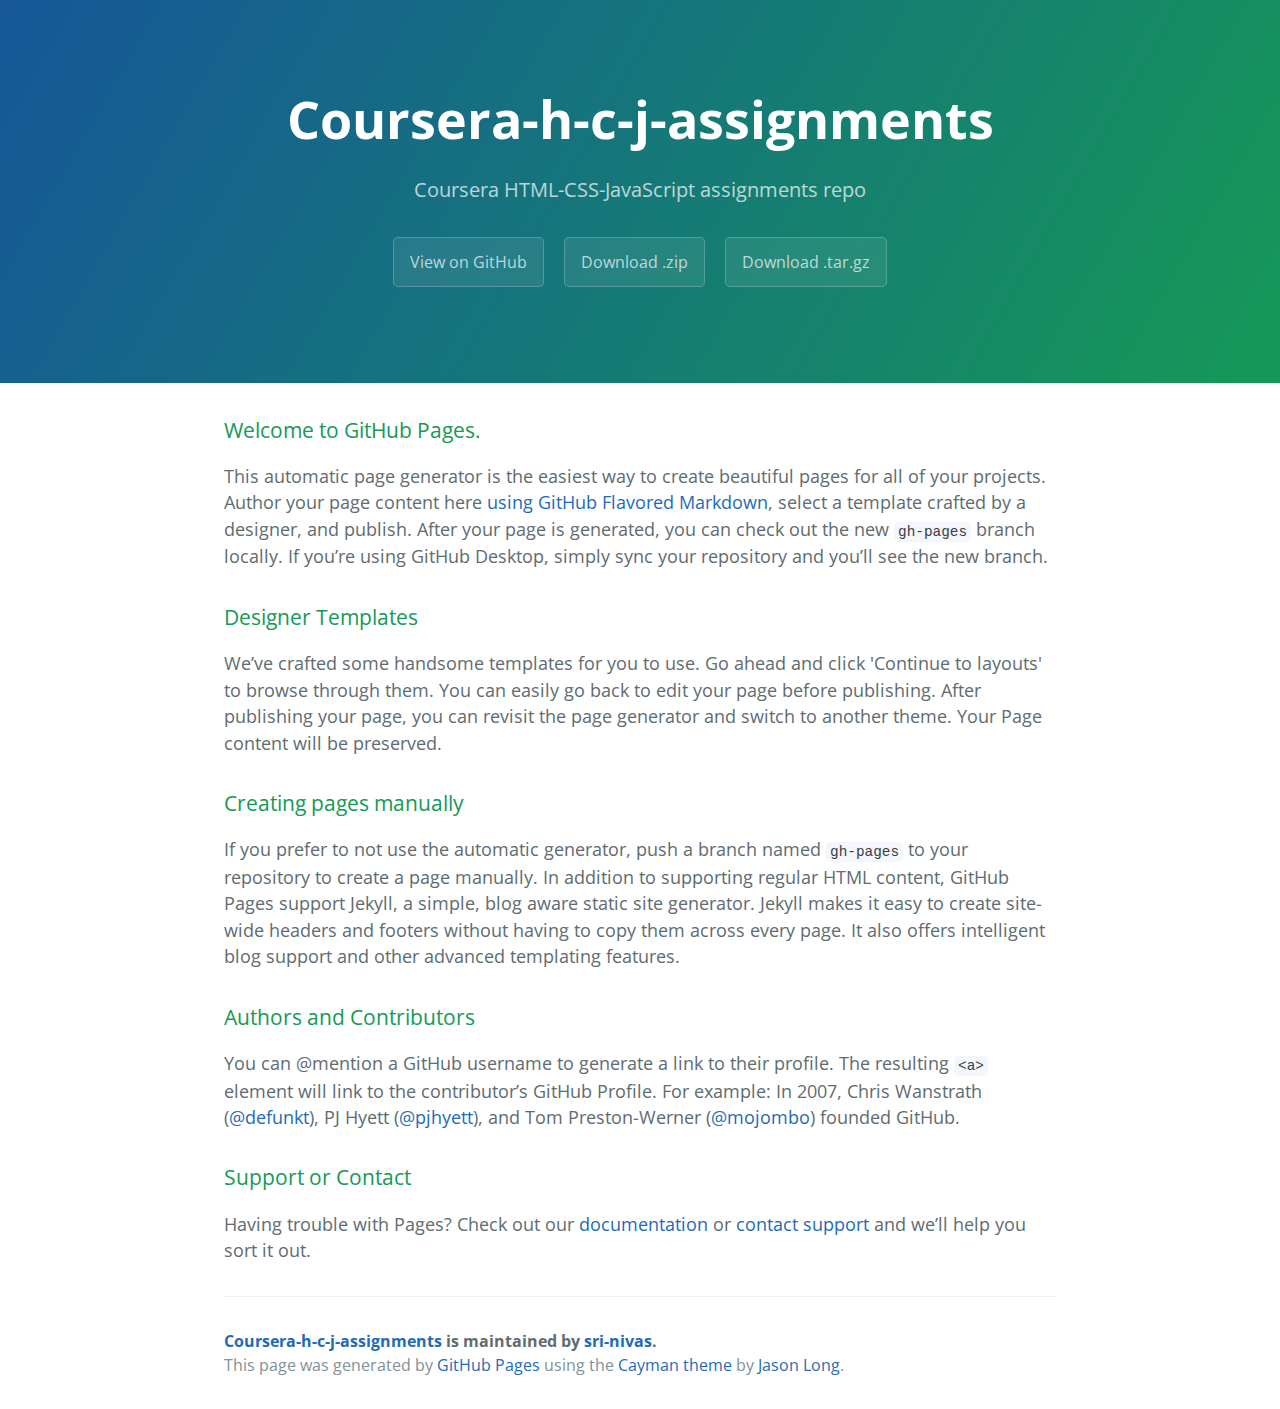
<file: index.html>
<!DOCTYPE html>
<html lang="en-us">
  <head>
    <meta charset="UTF-8">
    <title>Coursera-h-c-j-assignments by sri-nivas</title>
    <meta name="viewport" content="width=device-width, initial-scale=1">
    <link rel="stylesheet" type="text/css" href="stylesheets/normalize.css" media="screen">
    <link href='https://fonts.googleapis.com/css?family=Open+Sans:400,700' rel='stylesheet' type='text/css'>
    <link rel="stylesheet" type="text/css" href="stylesheets/stylesheet.css" media="screen">
    <link rel="stylesheet" type="text/css" href="stylesheets/github-light.css" media="screen">
  </head>
  <body>
    <section class="page-header">
      <h1 class="project-name">Coursera-h-c-j-assignments</h1>
      <h2 class="project-tagline">Coursera HTML-CSS-JavaScript assignments repo</h2>
      <a href="https://github.com/sri-nivas/coursera-h-c-j-assignments" class="btn">View on GitHub</a>
      <a href="https://github.com/sri-nivas/coursera-h-c-j-assignments/zipball/master" class="btn">Download .zip</a>
      <a href="https://github.com/sri-nivas/coursera-h-c-j-assignments/tarball/master" class="btn">Download .tar.gz</a>
    </section>

    <section class="main-content">
      <h3>
<a id="welcome-to-github-pages" class="anchor" href="#welcome-to-github-pages" aria-hidden="true"><span aria-hidden="true" class="octicon octicon-link"></span></a>Welcome to GitHub Pages.</h3>

<p>This automatic page generator is the easiest way to create beautiful pages for all of your projects. Author your page content here <a href="https://guides.github.com/features/mastering-markdown/">using GitHub Flavored Markdown</a>, select a template crafted by a designer, and publish. After your page is generated, you can check out the new <code>gh-pages</code> branch locally. If you’re using GitHub Desktop, simply sync your repository and you’ll see the new branch.</p>

<h3>
<a id="designer-templates" class="anchor" href="#designer-templates" aria-hidden="true"><span aria-hidden="true" class="octicon octicon-link"></span></a>Designer Templates</h3>

<p>We’ve crafted some handsome templates for you to use. Go ahead and click 'Continue to layouts' to browse through them. You can easily go back to edit your page before publishing. After publishing your page, you can revisit the page generator and switch to another theme. Your Page content will be preserved.</p>

<h3>
<a id="creating-pages-manually" class="anchor" href="#creating-pages-manually" aria-hidden="true"><span aria-hidden="true" class="octicon octicon-link"></span></a>Creating pages manually</h3>

<p>If you prefer to not use the automatic generator, push a branch named <code>gh-pages</code> to your repository to create a page manually. In addition to supporting regular HTML content, GitHub Pages support Jekyll, a simple, blog aware static site generator. Jekyll makes it easy to create site-wide headers and footers without having to copy them across every page. It also offers intelligent blog support and other advanced templating features.</p>

<h3>
<a id="authors-and-contributors" class="anchor" href="#authors-and-contributors" aria-hidden="true"><span aria-hidden="true" class="octicon octicon-link"></span></a>Authors and Contributors</h3>

<p>You can @mention a GitHub username to generate a link to their profile. The resulting <code>&lt;a&gt;</code> element will link to the contributor’s GitHub Profile. For example: In 2007, Chris Wanstrath (<a href="https://github.com/defunkt" class="user-mention">@defunkt</a>), PJ Hyett (<a href="https://github.com/pjhyett" class="user-mention">@pjhyett</a>), and Tom Preston-Werner (<a href="https://github.com/mojombo" class="user-mention">@mojombo</a>) founded GitHub.</p>

<h3>
<a id="support-or-contact" class="anchor" href="#support-or-contact" aria-hidden="true"><span aria-hidden="true" class="octicon octicon-link"></span></a>Support or Contact</h3>

<p>Having trouble with Pages? Check out our <a href="https://help.github.com/pages">documentation</a> or <a href="https://github.com/contact">contact support</a> and we’ll help you sort it out.</p>

      <footer class="site-footer">
        <span class="site-footer-owner"><a href="https://github.com/sri-nivas/coursera-h-c-j-assignments">Coursera-h-c-j-assignments</a> is maintained by <a href="https://github.com/sri-nivas">sri-nivas</a>.</span>

        <span class="site-footer-credits">This page was generated by <a href="https://pages.github.com">GitHub Pages</a> using the <a href="https://github.com/jasonlong/cayman-theme">Cayman theme</a> by <a href="https://twitter.com/jasonlong">Jason Long</a>.</span>
      </footer>

    </section>

  
  </body>
</html>
</file>
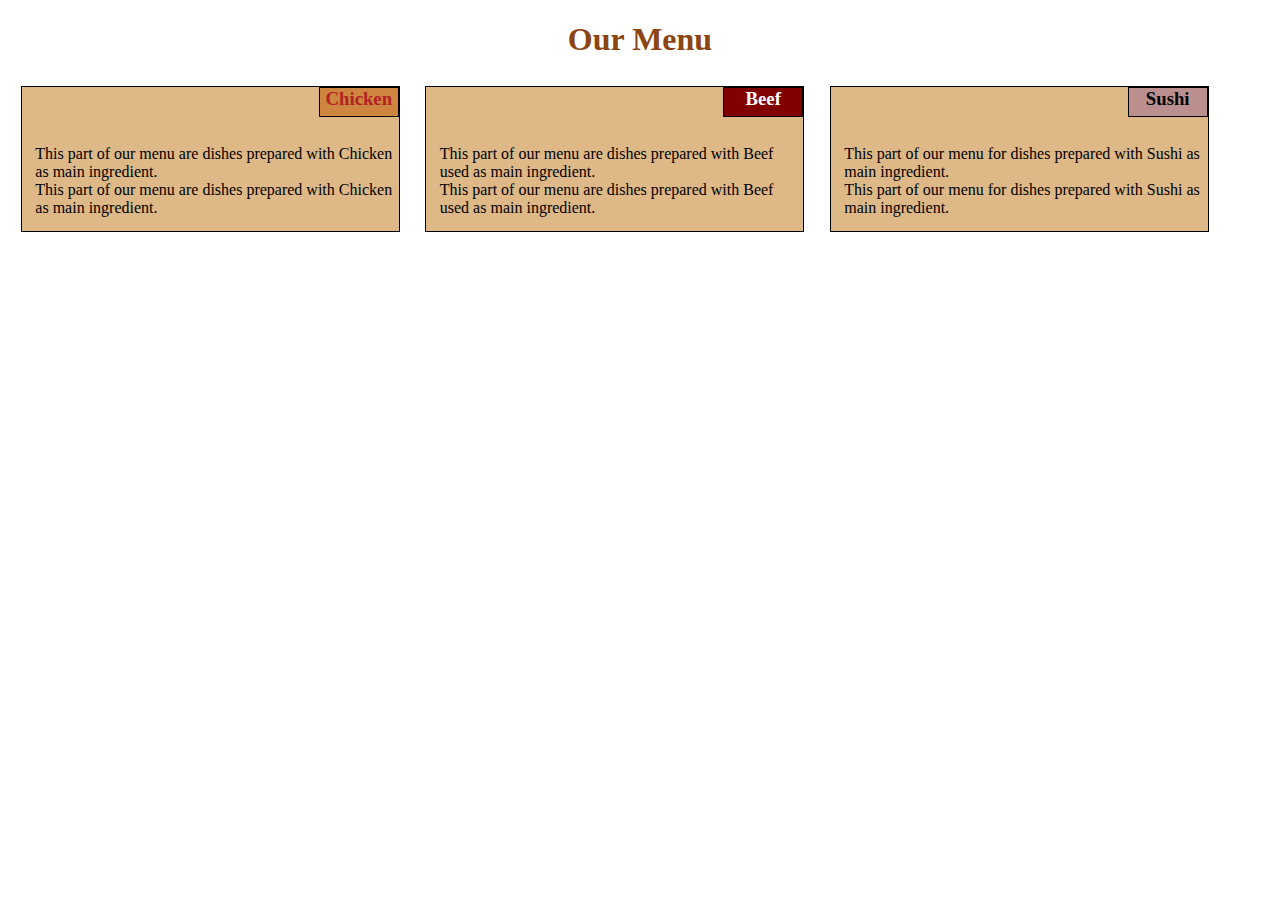
<file: module2-solution/index.html>
<!DOCTYPE html>
<html>
<head>
<meta charset="utf-8">
<meta name="viewport" content="width=device-width, initial-scale=1">
<title>Assignment Module 2 - Restaurant Menu</title>
<link rel="Stylesheet" href="CSS/style.css">
 
<style>
</style>
  
</head>
<body>
<h1 align="center" >Our Menu</h1>

<div class="row">
  <section class="large-device medium1-device small-device" >
        <h3 align="center" id="item1"> Chicken</h3> 
          <section> <br> <br> <br>  This part of our menu are dishes prepared with Chicken as main ingredient. <br> This part of our menu are dishes prepared with Chicken as main ingredient. 
          </section>
      
  </section>
  <section class="large-device medium1-device small-device" >
       <h3 align="center" id="item2">Beef</h3> 
          <section> <br> <br> <br>  This part of our menu are dishes prepared with Beef used as main ingredient. <br> This part of our menu are dishes prepared with Beef used as main ingredient. 
          </section>
      
  </section>
  <section class="large-device medium2-device small-device" >
       <h3 align="center" id="item3">Sushi</h3> 
          <section> <br> <br> <br>  This part of our menu for dishes prepared with Sushi as main ingredient. <br> This part of our menu for dishes prepared with Sushi as main ingredient. 
          </section>
      
  </section>
  <section></section>

</div>

</body>
</html>
</file>
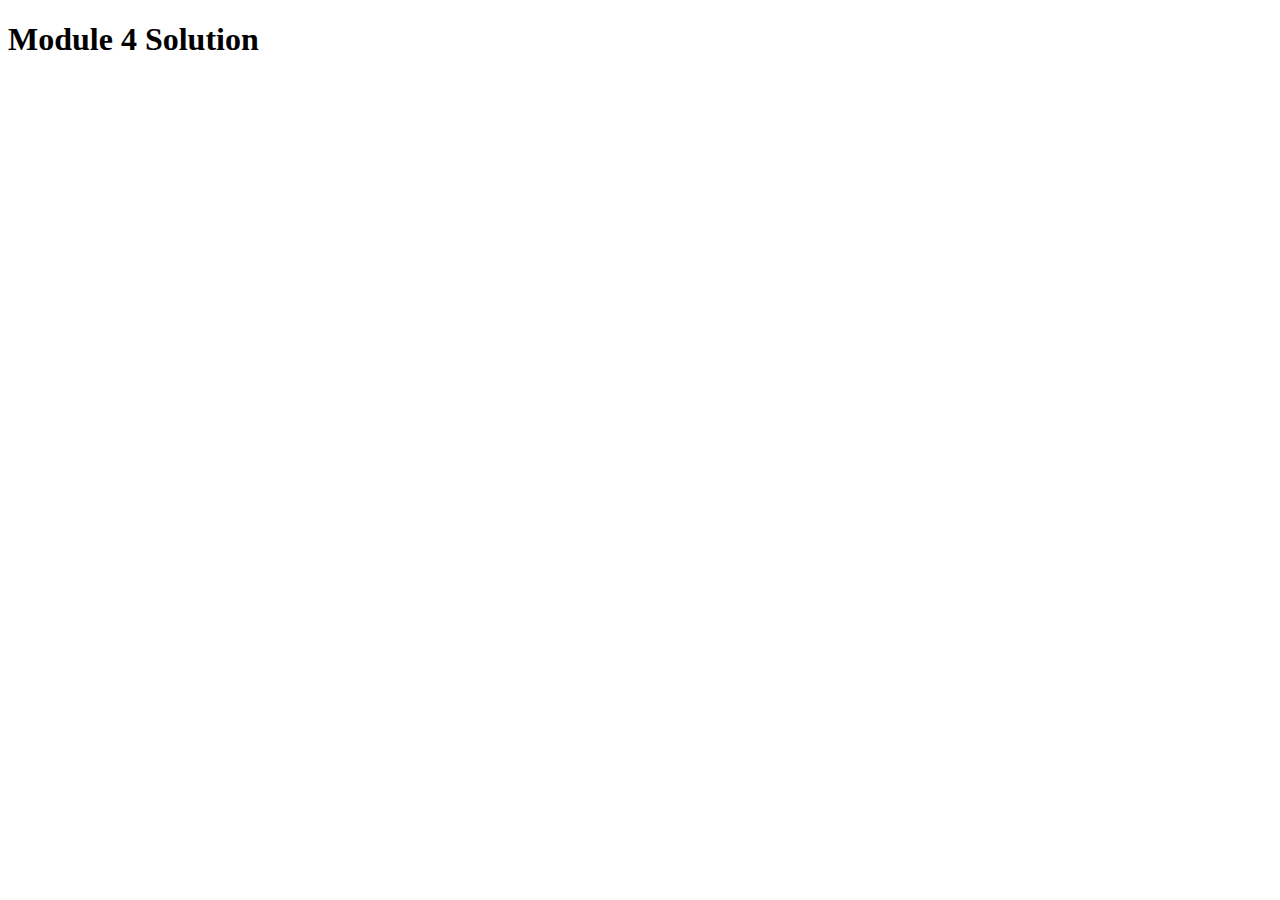
<file: module4-solution/index.html>
<!DOCTYPE html>
<html>
<head>
  <meta charset="utf-8">
  <title>Module 4 Solution Starter</title>
  <script src="SpeakHello.js"></script>
  <script src="SpeakGoodBye.js"></script>
  <script src="script.js"></script>
</head>
<body>
  <h1>Module 4 Solution</h1>
</body>
</html>
</file>
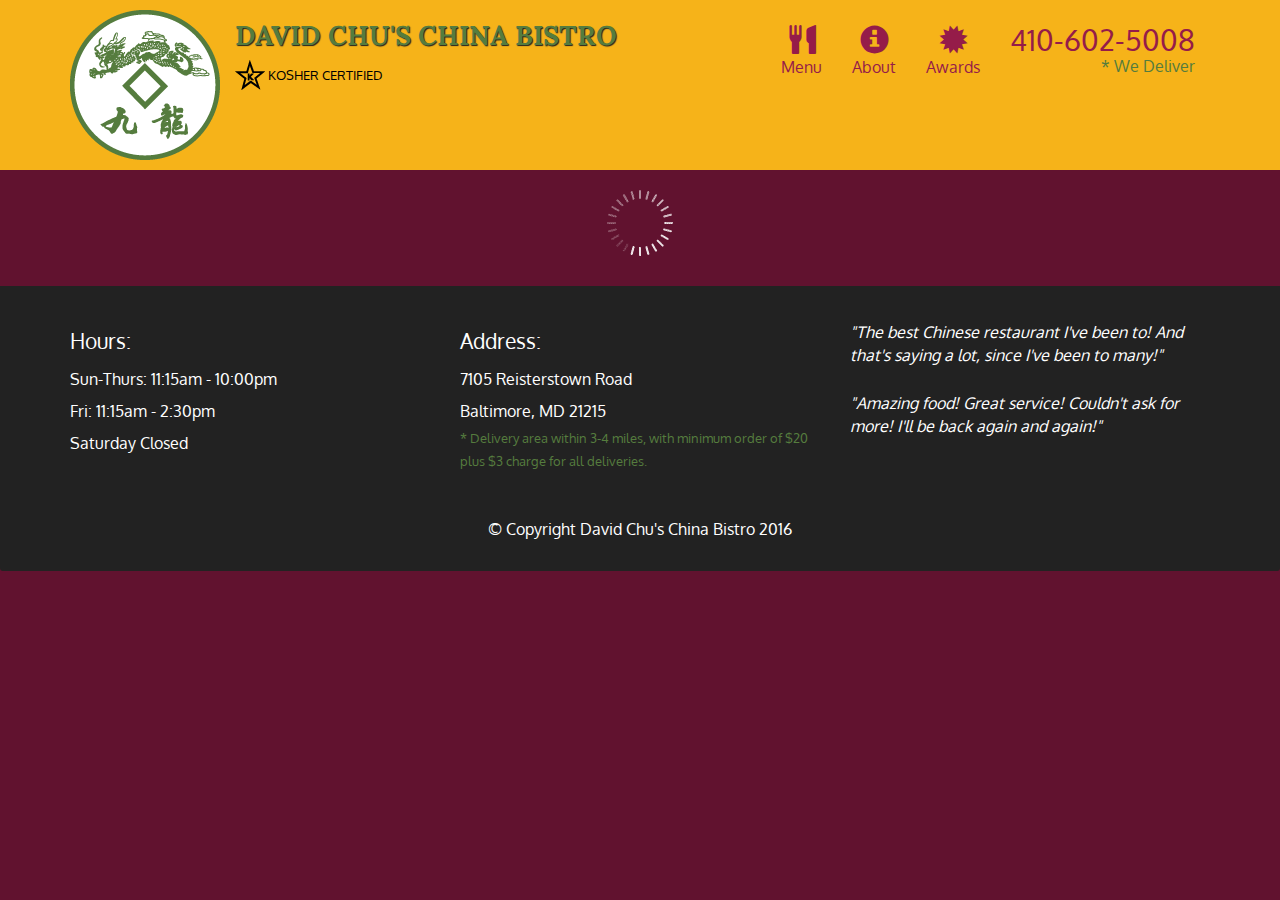
<file: module5-solution/index.html>
<!doctype html>
<html lang="en">
  <head>
    <meta charset="utf-8">
    <meta http-equiv="X-UA-Compatible" content="IE=edge">
    <meta name="viewport" content="width=device-width, initial-scale=1">
    <title>David Chu's China Bistro</title>
    <link rel="stylesheet" href="css/bootstrap.min.css">
    <link rel="stylesheet" href="css/styles.css">
    <link href='https://fonts.googleapis.com/css?family=Oxygen:400,300,700' rel='stylesheet' type='text/css'>
    <link href='https://fonts.googleapis.com/css?family=Lora' rel='stylesheet' type='text/css'>
  </head>
<body>
  <header>
    <nav id="header-nav" class="navbar navbar-default">
      <div class="container">
        <div class="navbar-header">
          <a href="index.html" class="pull-left visible-md visible-lg">
            <div id="logo-img" alt="Logo image"></div>
          </a>

          <div class="navbar-brand">
            <a href="index.html"><h1>David Chu's China Bistro</h1></a>
            <p>
              <img src="images/star-k-logo.png" alt="Kosher certification">
              <span>Kosher Certified</span>
            </p>
          </div>

          <button id="navbarToggle" type="button" class="navbar-toggle collapsed" data-toggle="collapse" data-target="#collapsable-nav" aria-expanded="false">
            <span class="sr-only">Toggle navigation</span>
            <span class="icon-bar"></span>
            <span class="icon-bar"></span>
            <span class="icon-bar"></span>
          </button>
        </div>
        
        <div id="collapsable-nav" class="collapse navbar-collapse">
           <ul id="nav-list" class="nav navbar-nav navbar-right">
            <li id="navHomeButton" class="visible-xs active">
              <a href="index.html">
                <span class="glyphicon glyphicon-home"></span> Home</a>
            </li>
            <li id="navMenuButton">
              <a href="#" onclick="$dc.loadMenuCategories({{randomCategoryShortName}});">
                <span class="glyphicon glyphicon-cutlery"></span><br class="hidden-xs"> Menu</a>
            </li>
            <li>
              <a href="#">
                <span class="glyphicon glyphicon-info-sign"></span><br class="hidden-xs"> About</a>
            </li>
            <li>
              <a href="#">
                <span class="glyphicon glyphicon-certificate"></span><br class="hidden-xs"> Awards</a>
            </li>
            <li id="phone" class="hidden-xs">
              <a href="tel:410-602-5008">
                <span>410-602-5008</span></a><div>* We Deliver</div>
            </li>
          </ul><!-- #nav-list -->
        </div><!-- .collapse .navbar-collapse -->
      </div><!-- .container -->
    </nav><!-- #header-nav -->
  </header>

  <div id="call-btn" class="visible-xs">
    <a class="btn" href="tel:410-602-5008">
    <span class="glyphicon glyphicon-earphone"></span>
    410-602-5008
    </a>
  </div>
  <div id="xs-deliver" class="text-center visible-xs">* We Deliver</div>

  <div id="main-content" class="container"></div>

  <footer class="panel-footer">
    <div class="container">
      <div class="row">
        <section id="hours" class="col-sm-4">
          <span>Hours:</span><br>
          Sun-Thurs: 11:15am - 10:00pm<br>
          Fri: 11:15am - 2:30pm<br>
          Saturday Closed
          <hr class="visible-xs">
        </section>
        <section id="address" class="col-sm-4">
          <span>Address:</span><br>
          7105 Reisterstown Road<br>
          Baltimore, MD 21215
          <p>* Delivery area within 3-4 miles, with minimum order of $20 plus $3 charge for all deliveries.</p>
          <hr class="visible-xs">
        </section>
        <section id="testimonials" class="col-sm-4">
          <p>"The best Chinese restaurant I've been to! And that's saying a lot, since I've been to many!"</p>
          <p>"Amazing food! Great service! Couldn't ask for more! I'll be back again and again!"</p>
        </section>
      </div>
      <div class="text-center">&copy; Copyright David Chu's China Bistro 2016</div>
    </div>
  </footer>

  <!-- jQuery (Bootstrap JS plugins depend on it) -->
  <script src="js/jquery-2.1.4.min.js"></script>
  <script src="js/bootstrap.min.js"></script>
  <script src="js/ajax-utils.js"></script>
  <script src="js/script.js"></script>
</body>
</html>
</file>
<file: stylesheets/stylesheet.css>
* {
  box-sizing: border-box; }

body {
  padding: 0;
  margin: 0;
  font-family: "Open Sans", "Helvetica Neue", Helvetica, Arial, sans-serif;
  font-size: 16px;
  line-height: 1.5;
  color: #606c71; }

a {
  color: #1e6bb8;
  text-decoration: none; }
  a:hover {
    text-decoration: underline; }

.btn {
  display: inline-block;
  margin-bottom: 1rem;
  color: rgba(255, 255, 255, 0.7);
  background-color: rgba(255, 255, 255, 0.08);
  border-color: rgba(255, 255, 255, 0.2);
  border-style: solid;
  border-width: 1px;
  border-radius: 0.3rem;
  transition: color 0.2s, background-color 0.2s, border-color 0.2s; }
  .btn + .btn {
    margin-left: 1rem; }

.btn:hover {
  color: rgba(255, 255, 255, 0.8);
  text-decoration: none;
  background-color: rgba(255, 255, 255, 0.2);
  border-color: rgba(255, 255, 255, 0.3); }

@media screen and (min-width: 64em) {
  .btn {
    padding: 0.75rem 1rem; } }

@media screen and (min-width: 42em) and (max-width: 64em) {
  .btn {
    padding: 0.6rem 0.9rem;
    font-size: 0.9rem; } }

@media screen and (max-width: 42em) {
  .btn {
    display: block;
    width: 100%;
    padding: 0.75rem;
    font-size: 0.9rem; }
    .btn + .btn {
      margin-top: 1rem;
      margin-left: 0; } }

.page-header {
  color: #fff;
  text-align: center;
  background-color: #159957;
  background-image: linear-gradient(120deg, #155799, #159957); }

@media screen and (min-width: 64em) {
  .page-header {
    padding: 5rem 6rem; } }

@media screen and (min-width: 42em) and (max-width: 64em) {
  .page-header {
    padding: 3rem 4rem; } }

@media screen and (max-width: 42em) {
  .page-header {
    padding: 2rem 1rem; } }

.project-name {
  margin-top: 0;
  margin-bottom: 0.1rem; }

@media screen and (min-width: 64em) {
  .project-name {
    font-size: 3.25rem; } }

@media screen and (min-width: 42em) and (max-width: 64em) {
  .project-name {
    font-size: 2.25rem; } }

@media screen and (max-width: 42em) {
  .project-name {
    font-size: 1.75rem; } }

.project-tagline {
  margin-bottom: 2rem;
  font-weight: normal;
  opacity: 0.7; }

@media screen and (min-width: 64em) {
  .project-tagline {
    font-size: 1.25rem; } }

@media screen and (min-width: 42em) and (max-width: 64em) {
  .project-tagline {
    font-size: 1.15rem; } }

@media screen and (max-width: 42em) {
  .project-tagline {
    font-size: 1rem; } }

.main-content :first-child {
  margin-top: 0; }
.main-content img {
  max-width: 100%; }
.main-content h1, .main-content h2, .main-content h3, .main-content h4, .main-content h5, .main-content h6 {
  margin-top: 2rem;
  margin-bottom: 1rem;
  font-weight: normal;
  color: #159957; }
.main-content p {
  margin-bottom: 1em; }
.main-content code {
  padding: 2px 4px;
  font-family: Consolas, "Liberation Mono", Menlo, Courier, monospace;
  font-size: 0.9rem;
  color: #383e41;
  background-color: #f3f6fa;
  border-radius: 0.3rem; }
.main-content pre {
  padding: 0.8rem;
  margin-top: 0;
  margin-bottom: 1rem;
  font: 1rem Consolas, "Liberation Mono", Menlo, Courier, monospace;
  color: #567482;
  word-wrap: normal;
  background-color: #f3f6fa;
  border: solid 1px #dce6f0;
  border-radius: 0.3rem; }
  .main-content pre > code {
    padding: 0;
    margin: 0;
    font-size: 0.9rem;
    color: #567482;
    word-break: normal;
    white-space: pre;
    background: transparent;
    border: 0; }
.main-content .highlight {
  margin-bottom: 1rem; }
  .main-content .highlight pre {
    margin-bottom: 0;
    word-break: normal; }
.main-content .highlight pre, .main-content pre {
  padding: 0.8rem;
  overflow: auto;
  font-size: 0.9rem;
  line-height: 1.45;
  border-radius: 0.3rem; }
.main-content pre code, .main-content pre tt {
  display: inline;
  max-width: initial;
  padding: 0;
  margin: 0;
  overflow: initial;
  line-height: inherit;
  word-wrap: normal;
  background-color: transparent;
  border: 0; }
  .main-content pre code:before, .main-content pre code:after, .main-content pre tt:before, .main-content pre tt:after {
    content: normal; }
.main-content ul, .main-content ol {
  margin-top: 0; }
.main-content blockquote {
  padding: 0 1rem;
  margin-left: 0;
  color: #819198;
  border-left: 0.3rem solid #dce6f0; }
  .main-content blockquote > :first-child {
    margin-top: 0; }
  .main-content blockquote > :last-child {
    margin-bottom: 0; }
.main-content table {
  display: block;
  width: 100%;
  overflow: auto;
  word-break: normal;
  word-break: keep-all; }
  .main-content table th {
    font-weight: bold; }
  .main-content table th, .main-content table td {
    padding: 0.5rem 1rem;
    border: 1px solid #e9ebec; }
.main-content dl {
  padding: 0; }
  .main-content dl dt {
    padding: 0;
    margin-top: 1rem;
    font-size: 1rem;
    font-weight: bold; }
  .main-content dl dd {
    padding: 0;
    margin-bottom: 1rem; }
.main-content hr {
  height: 2px;
  padding: 0;
  margin: 1rem 0;
  background-color: #eff0f1;
  border: 0; }

@media screen and (min-width: 64em) {
  .main-content {
    max-width: 64rem;
    padding: 2rem 6rem;
    margin: 0 auto;
    font-size: 1.1rem; } }

@media screen and (min-width: 42em) and (max-width: 64em) {
  .main-content {
    padding: 2rem 4rem;
    font-size: 1.1rem; } }

@media screen and (max-width: 42em) {
  .main-content {
    padding: 2rem 1rem;
    font-size: 1rem; } }

.site-footer {
  padding-top: 2rem;
  margin-top: 2rem;
  border-top: solid 1px #eff0f1; }

.site-footer-owner {
  display: block;
  font-weight: bold; }

.site-footer-credits {
  color: #819198; }

@media screen and (min-width: 64em) {
  .site-footer {
    font-size: 1rem; } }

@media screen and (min-width: 42em) and (max-width: 64em) {
  .site-footer {
    font-size: 1rem; } }

@media screen and (max-width: 42em) {
  .site-footer {
    font-size: 0.9rem; } }
</file>
<file: stylesheets/github-light.css>
/*
The MIT License (MIT)

Copyright (c) 2016 GitHub, Inc.

Permission is hereby granted, free of charge, to any person obtaining a copy
of this software and associated documentation files (the "Software"), to deal
in the Software without restriction, including without limitation the rights
to use, copy, modify, merge, publish, distribute, sublicense, and/or sell
copies of the Software, and to permit persons to whom the Software is
furnished to do so, subject to the following conditions:

The above copyright notice and this permission notice shall be included in all
copies or substantial portions of the Software.

THE SOFTWARE IS PROVIDED "AS IS", WITHOUT WARRANTY OF ANY KIND, EXPRESS OR
IMPLIED, INCLUDING BUT NOT LIMITED TO THE WARRANTIES OF MERCHANTABILITY,
FITNESS FOR A PARTICULAR PURPOSE AND NONINFRINGEMENT. IN NO EVENT SHALL THE
AUTHORS OR COPYRIGHT HOLDERS BE LIABLE FOR ANY CLAIM, DAMAGES OR OTHER
LIABILITY, WHETHER IN AN ACTION OF CONTRACT, TORT OR OTHERWISE, ARISING FROM,
OUT OF OR IN CONNECTION WITH THE SOFTWARE OR THE USE OR OTHER DEALINGS IN THE
SOFTWARE.

*/

.pl-c /* comment */ {
  color: #969896;
}

.pl-c1 /* constant, variable.other.constant, support, meta.property-name, support.constant, support.variable, meta.module-reference, markup.raw, meta.diff.header */,
.pl-s .pl-v /* string variable */ {
  color: #0086b3;
}

.pl-e /* entity */,
.pl-en /* entity.name */ {
  color: #795da3;
}

.pl-smi /* variable.parameter.function, storage.modifier.package, storage.modifier.import, storage.type.java, variable.other */,
.pl-s .pl-s1 /* string source */ {
  color: #333;
}

.pl-ent /* entity.name.tag */ {
  color: #63a35c;
}

.pl-k /* keyword, storage, storage.type */ {
  color: #a71d5d;
}

.pl-s /* string */,
.pl-pds /* punctuation.definition.string, string.regexp.character-class */,
.pl-s .pl-pse .pl-s1 /* string punctuation.section.embedded source */,
.pl-sr /* string.regexp */,
.pl-sr .pl-cce /* string.regexp constant.character.escape */,
.pl-sr .pl-sre /* string.regexp source.ruby.embedded */,
.pl-sr .pl-sra /* string.regexp string.regexp.arbitrary-repitition */ {
  color: #183691;
}

.pl-v /* variable */ {
  color: #ed6a43;
}

.pl-id /* invalid.deprecated */ {
  color: #b52a1d;
}

.pl-ii /* invalid.illegal */ {
  color: #f8f8f8;
  background-color: #b52a1d;
}

.pl-sr .pl-cce /* string.regexp constant.character.escape */ {
  font-weight: bold;
  color: #63a35c;
}

.pl-ml /* markup.list */ {
  color: #693a17;
}

.pl-mh /* markup.heading */,
.pl-mh .pl-en /* markup.heading entity.name */,
.pl-ms /* meta.separator */ {
  font-weight: bold;
  color: #1d3e81;
}

.pl-mq /* markup.quote */ {
  color: #008080;
}

.pl-mi /* markup.italic */ {
  font-style: italic;
  color: #333;
}

.pl-mb /* markup.bold */ {
  font-weight: bold;
  color: #333;
}

.pl-md /* markup.deleted, meta.diff.header.from-file */ {
  color: #bd2c00;
  background-color: #ffecec;
}

.pl-mi1 /* markup.inserted, meta.diff.header.to-file */ {
  color: #55a532;
  background-color: #eaffea;
}

.pl-mdr /* meta.diff.range */ {
  font-weight: bold;
  color: #795da3;
}

.pl-mo /* meta.output */ {
  color: #1d3e81;
}
</file>
<file: module2-solution/CSS/style.css>
/********** Base styles **********/

* {
  box-sizing: border-box;
}
h1 {
  margin-bottom: 15px;
  color: saddlebrown; 

}


#item1 {
  position:relative;
  /*margin-right: 5;
  right:5; */
  background-color: peru;
  color: firebrick;
  width: 80px;
  height: 30px;
  margin-top: 0;
  font-style: bold;
 float: right; 
 padding 
  }

  #item2 {
  position:relative;
  background-color: maroon;
  font-style: bold;
  color: white;
  width: 80px;
  height: 30px;
  margin-top: 0;
  float: right; 
  }
#item3 {
   position:relative;
  background-color: rosybrown;
  font-style: bold;
  width: 80px;
  height: 30px;
  margin-top: 0;
  float: right;
  }
.menuitem-box {
  border: 1px solid black;
  /*background-color: #A52A2A; */
  position: absolute;
  width: 250px;
  height: 150px;
 /*margin-right: auto;*/
  /*margin-left: auto;*/
  font-family: arial;

}


section {
  border: 0px solid black;
  margin: 1%;
  padding: 0px 0px 5px 5px;
} 

section > h3 {
  position: relative;
  top: 0 px;
  right: 0 px;  
  border: 1px solid black; 

}

/* Simple Responsive Framework. */
.row {
  width: 100%;
  height: 100%
  margin: 0;
  padding: 10;
}

/********** Large devices only **********/
@media (min-width: 992px) {
   .large-device{
    float: left;
    border: 1px solid black;
    background: burlywood; 
    /*background-color: #FFEBBCD; */
    /*background-color: #A52A2A; */
    width: 30%;
   /* padding: 0 0 10 10; */
  }
  
}

/********** Medium devices only **********/
@media (min-width: 768px) and (max-width: 991px) {
  .medium1-device, .medium2-device {
    float: left;
    border: 1px solid black;
    background: beige;
  }

  .medium1-device {
    width: 48%;
  }

  .medium2-device {
    width: 98%;
  }
}

/********** Small devices only **********/
@media (max-width: 767px) {
   .small-device {
   /* float: left; */
    border: 1px solid black;
    background: lightsteelblue;
    width: 98%;
  }
}
</file>
<file: module5-solution/css/styles.css>
body {
  font-size: 16px;
  color: #fff;
  background-color: #61122f;
  font-family: 'Oxygen', sans-serif;
}

/** HEADER **/
#header-nav {
  background-color: #f6b319;
  border-radius: 0;
  border: 0;
}

#logo-img {
  background: url('../images/restaurant-logo_large.png') no-repeat;
  width: 150px;
  height: 150px;
  margin: 10px 15px 10px 0;
}

.navbar-brand {
  padding-top: 25px;
}
.navbar-brand h1 { /* Restaurant name */
  font-family: 'Lora', serif;
  color: #557c3e;
  font-size: 1.5em;
  text-transform: uppercase;
  font-weight: bold;
  text-shadow: 1px 1px 1px #222;
  margin-top: 0;
  margin-bottom: 0;
  line-height: .75;
}
.navbar-brand a:hover, .navbar-brand a:focus {
  text-decoration: none;
}
.navbar-brand p { /* Kosher cert */
  color: #000;
  text-transform: uppercase;
  font-size: .7em;
  margin-top: 15px;
}
.navbar-brand p span { /* Star-K */
  vertical-align: middle;
}

#nav-list {
  margin-top: 10px;
}
#nav-list a {
  color: #951C49;
  text-align: center;
}
#nav-list a:hover {
  background: #E7E7E7;
}
#nav-list a span {
  font-size: 1.8em;
}

#phone {
  margin-top: 5px;
}
#phone a { /* Phone number */
  text-align: right;
  padding-bottom: 0;
}
#phone div { /* We Deliver */
  color: #557c3e;
  text-align: right;
  padding-right: 15px;
}

.navbar-header button.navbar-toggle, .navbar-header .icon-bar {
  border: 1px solid #61122f;
}
.navbar-header button.navbar-toggle {
  clear: both;
  margin-top: -30px;
}
/* END HEADER */

/* FOOTER */
.panel-footer {
  margin-top: 30px;
  padding-top: 35px;
  padding-bottom: 30px;
  background-color: #222;
  border-top: 0;
}
.panel-footer div.row {
  margin-bottom: 35px;
}
#hours, #address {
  line-height: 2;
}
#hours > span, #address > span {
  font-size: 1.3em;
}
#address p {
  color: #557c3e;
  font-size: .8em;
  line-height: 1.8;
}
#testimonials {
  font-style: italic;
}
#testimonials p:nth-child(2) {
  margin-top: 25px;
}
/* END FOOTER */



/* HOME PAGE */
.container .jumbotron {
  box-shadow: 0 0 50px #3F0C1F;
  border: 2px solid #3F0C1F;
}

#menu-tile, #specials-tile, #map-tile {
  height: 250px;
  width: 100%;
  margin-bottom: 15px;
  position: relative;
  border: 2px solid #3F0C1F;
  overflow: hidden;
}
#menu-tile:hover, #specials-tile:hover, #map-tile:hover {
  box-shadow: 0 1px 5px 1px #cccccc;
}
#menu-tile {
  background: url('../images/menu-tile.jpg') no-repeat;
  background-position: center;
}
#specials-tile {
  background: url('../images/specials-tile.jpg') no-repeat;
  background-position: center;
}
#menu-tile span, #specials-tile span, #map-tile span {
  position: absolute;
  bottom: 0;
  right: 0;
  width: 100%;
  text-align: center;
  font-size: 1.6em;
  text-transform: uppercase;
  background-color: #000;
  color: #fff;
  opacity: .8;
}
/* END HOME PAGE */

/* MENU CATEGORIES PAGE */
.category-tile { 
  position: relative;
  border: 2px solid #3F0C1F;
  overflow: hidden;
  width: 200px;
  height: 200px;
  margin: 0 auto 15px;
}
.category-tile span {
  position: absolute;
  bottom: 0;
  right: 0;
  width: 100%;
  text-align: center;
  font-size: 1.2em;
  text-transform: uppercase;
  background-color: #000;
  color: #fff;
  opacity: .8;
}
.category-tile:hover {
  box-shadow: 0 1px 5px 1px #cccccc;
}

#menu-categories-title + div {
  margin-bottom: 50px;
}
/* END MENU CATEGORIES PAGE */

/* SINGLE CATEGORY PAGE */
.menu-item-tile {
  margin-bottom: 25px;
}
.menu-item-tile hr {
  width: 80%;
}
.menu-item-tile .menu-item-price {
  font-size: 1.1em;
  text-align: right;
  margin-top: -15px;
  margin-right: -15px;
}
.menu-item-tile .menu-item-price span {
  font-size: .6em;
}
.menu-item-photo {
  position: relative;
  border: 2px solid #3F0C1F; 
  overflow: hidden;
  padding: 0;
  margin-right: -15px;
  margin-left: auto;
  margin-bottom: 20px;
  max-width: 250px;
}
.menu-item-photo div {
  position: absolute;
  bottom: 0;
  right: 0;
  width: 80px;
  background-color: #557c3e;
  text-align: center;
}
.menu-item-description {
  padding-right: 30px;
}
h3.menu-item-title {
  margin: 0 0 10px;
}
.menu-item-details {
  font-size: .9em;
  font-style: italic;
}
/* END SINGLE CATEGORY PAGE */


/********** Large devices only **********/
@media (min-width: 1200px) {
  .container .jumbotron {
    background: url('../images/jumbotron_1200.jpg') no-repeat;
    height: 675px;
  }
}

/********** Medium devices only **********/
@media (min-width: 992px) and (max-width: 1199px) {
  /* Header */
  #logo-img {
    background: url('../images/restaurant-logo_medium.png') no-repeat;
    width: 100px;
    height: 100px;
    margin: 5px 5px 5px 0;
  }
  /* End Header */

  /* Home Page */
  .container .jumbotron {
    background: url('../images/jumbotron_992.jpg') no-repeat;
    height: 558px;
  }
  /* End Home Page */
}

/********** Small devices only **********/
@media (min-width: 768px) and (max-width: 991px) {
  /* Home Page */
  .container .jumbotron {
    background: url('../images/jumbotron_768.jpg') no-repeat;
    height: 432px;
  }
  /* End Home Page */
}

/********** Extra small devices only **********/
@media (max-width: 767px) {
  /* Header */
  .navbar-brand {
    padding-top: 10px;
    height: 80px;
  }
  .navbar-brand h1 { /* Restaurant name */
    padding-top: 10px;
    font-size: 5vw; /* 1vw = 1% of viewport width */
  }
  .navbar-brand p { /* Kosher cert */
    font-size: .6em;
    margin-top: 12px;
  }
  .navbar-brand p img { /* Star-K */
    height: 20px;
  }

  #collapsable-nav a { /* Collapsed nav menu text */
    font-size: 1.2em;
  }
  #collapsable-nav a span { /* Collapsed nav menu glyph */
    font-size: 1em;
    margin-right: 5px;
  }

  #call-btn > a {
    font-size: 1.5em;
    display: block;
    margin: 0 20px;
    padding: 10px;
    border: 2px solid #fff;
    background-color: #f6b319;
    color: #951c49;
  }
  #xs-deliver {
    margin-top: 5px;
    font-size: .7em;
    letter-spacing: .1em;
    text-transform: uppercase;
  }
  /* End Header */

  /* Footer */
  .panel-footer section {
    margin-bottom: 30px;
    text-align: center;
  }
  .panel-footer section:nth-child(3) {
    margin-bottom: 0; /* margin already exists on the whole row */
  }
  .panel-footer section hr {
    width: 50%;
  }
  /* End Footer */

  /* Home Page */
  .container .jumbotron {
    margin-top: 30px;
    padding: 0;
  }
  #menu-tile, #specials-tile {
    width: 360px;
    margin: 0 auto 15px;
  }

  .menu-item-photo {
    margin-right: auto;
  }
  .menu-item-tile .menu-item-price {
    text-align: center;
  }
  .menu-item-description {
    text-align: center;;
  }
}


/********** Super extra small devices Only :-) (e.g., iPhone 4) **********/
@media (max-width: 479px) {
  /* Header */
  .navbar-brand h1 { /* Restaurant name */
    padding-top: 5px;
    font-size: 6vw;
  }
  /* End Header */
  
  /* Home page */
  #menu-tile, #specials-tile {
    width: 280px;
    margin: 0 auto 15px;
  }

  .col-xxs-12 {
    position: relative;
    min-height: 1px;
    padding-right: 15px;
    padding-left: 15px;
    float: left;
    width: 100%;
  }
}
</file>
